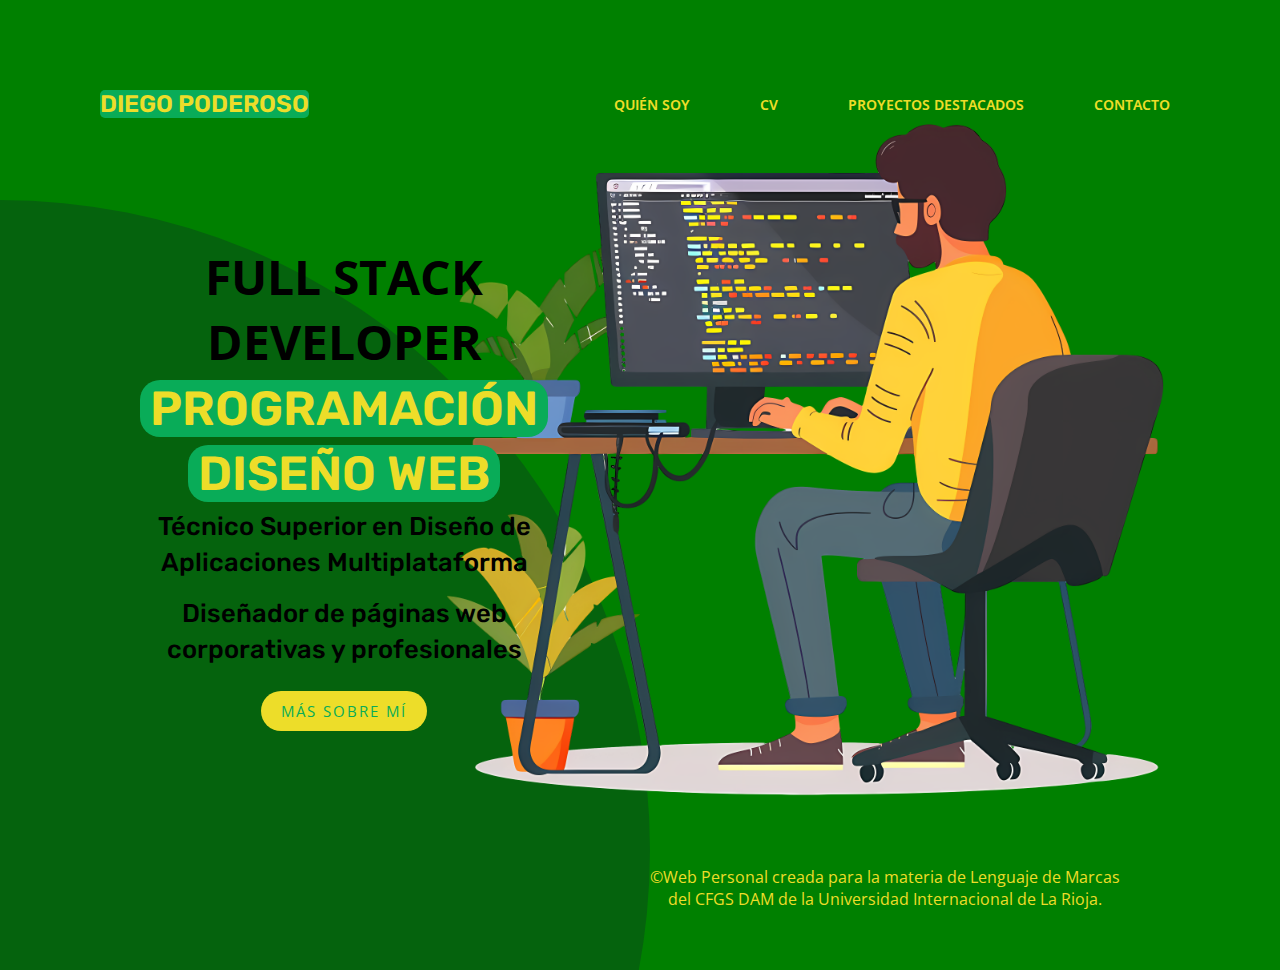
<file: Landing Page Web/index.html>
<!DOCTYPE html>
<html lang="en">
<head>
    <meta charset="UTF-8">
    <meta name="viewport" content="width=device-width, initial-scale=1.0">
    <link rel="stylesheet" href="style.css">
    <link rel="icon" href="img/indexicon.png" type="image/png">
    <title>Landing Page Web</title>
</head>
<body>
<section>
    <div class="circulo"></div>
    <header>
        <a href="#" class="logo">Diego Poderoso</a>
        <ul class="navbar">
            <li>
                <a href="#">Quién soy</a>
            </li>
            <li>
                <a href="#">CV</a>
            </li>
            <li>
                <a href="proyectos.html">Proyectos destacados</a>
            </li>
            <li>
                <a href="contacto.html">Contacto</a>
            </li>
        </ul>
    </header>
    <div class="contenido">
        <div class="tituloBox">
            <h2>Full Stack Developer<br></h2>
            <h2><span>Programación</span></h2>
            <h2><span>Diseño Web</span></h2>
            <p class="frase">Técnico Superior en Diseño de Aplicaciones Multiplataforma</p>
            <p class="frase">Diseñador de páginas web corporativas y profesionales</p>
            <a href="#">Más sobre mí</a>
        </div>
        <div class="imgBox">
            <img src="img/fondo.png" alt="">
        </div>
    </div>
    <div class="copyright">
        <p>&copy;Web Personal creada para la materia de Lenguaje de Marcas <br> del CFGS DAM de la Universidad Internacional de La Rioja.</p>
    </div>
    <ul class="RedesSociales">
        <li>
            <a href="#">
                <ion-icon name="mail-unread-outline"></ion-icon>
            </a>
        </li>
        <li>
            <a href="#">
                <ion-icon name="logo-linkedin"></ion-icon>
            </a>
        </li>
        <li>
            <a href="#">
                <ion-icon name="logo-github"></ion-icon>
            </a>
        </li>
        <li>
            <a href="#">
                <ion-icon name="logo-instagram"></ion-icon>
            </a>
        </li>
    </ul>
</section>    
</body>
</html>
</file>
<file: Landing Page Web/style.css>
@import url('https://fonts.googleapis.com/css2?family=Open+Sans:ital,wght@0,300..800;1,300..800&family=Rubik:ital,wght@0,300..900;1,300..900&display=swap');

*{
    margin:0px;
    padding:0px;
    box-sizing:border-box;
    font-family: "Open Sans", sans-serif;
}
body{
    background: green;
}
section{
    position:relative;
    width: 100%;
    min-height: 100vh;
    display: flex;
    justify-content: center;
    align-items: center;
    padding: 100px;
    margin-top: 50px;
}
header{
    position: absolute;
    top: 0px;
    left: 0px;
    width: 100%;
    padding: 40px 100px;
    display: flex;
    justify-content: space-between;
    align-items: center;
}
header .logo{
    color: rgb(237, 221, 41);
    font-size: 1.5em;
    text-decoration: none;
    text-transform: uppercase;
    background: rgb(9, 172, 88);
    border-radius: 5px;
    padding: 10 px;
    font-family: "Rubik", sans-serif;
    font-weight: 600;
}
header .logo:hover{
    color:  rgb(9, 172, 88);
    background: rgb(237, 221, 41);
    transition: 1s;
    border-bottom: 5px solid;
    padding: 2px;
}
header .navbar{
    position: relative;
    display: flex;
}
header .navbar li {
    list-style: none;
    margin-left: 50px;
}
header .navbar li a{
    text-decoration: none;
    color:rgb(237, 221, 41);
    font-weight: 650;
    padding: 10px;
    transition: 0.3s;
    font-size: 0.9em;
    text-transform: uppercase;
}
header .navbar li a:hover{
    border-bottom: 5px solid;
    padding: 2px;
}

.contenido{
    position: relative;
    display: flex;
    width: 100%;
    justify-content: space-between;
    align-items: center;
    padding-left: 0px;
    margin-bottom: 50px;
}
.contenido{
    position: relative;
    max-width: 600px;
    text-align: center;
}
.contenido .tituloBox{
    font-size: 2em;
    text-transform: uppercase;
    color: black;
    margin-left: -200px;
}
.contenido .tituloBox h2 span{
    background: rgb(9, 172, 88);
    color: rgb(237, 221, 41);
    padding: 0 10px;
    font-family: "Rubik", sans-serif;
    font-weight:600;
    border-radius: 20px;
}
.contenido .tituloBox p{
    font-size: 0.8em;
    line-height: 1.4;
    color:black;
    font-family: "Rubik", sans-serif;
    font-weight:500;
    margin-bottom: 15px;
    margin-top: 5px;
    text-transform: none;
}
.contenido .tituloBox a{
    text-decoration: none;
    text-transform: uppercase;
    font-size: 15px;
    color: rgb(9, 172, 88);
    background: rgb(237, 221, 41);
    padding: 10px 20px;
    margin: left 30px;
    border-radius: 20px;
    letter-spacing: 2px;
    transition: 1s;
}

.contenido .tituloBox a:hover{
    color:rgb(237, 221, 41);
    background: rgb(9, 172, 88);
    transition: 0.5s;
}
.contenido .imgBox{
    width: 600px;
    display: flex;
    justify-content: flex-end;
    padding-right: 110px;
    margin-top: -50px;
    margin-left: 150px;
    z-index: -5;
}
.contenido .imgBox img{
    height: 80vh;
}
.contenido .imgBox.img:hover{
    height: 80vh;
}
.copyright{
    position: absolute;
    bottom: 0px;
    left: 550px;
    padding: 0 0px 60px;
    display: flex;
    justify-content: center;
    align-items: center;
}
.copyright{
    color: rgb(237, 221, 41);
    text-align: center;
    margin-left: 100px;
}
.RedesSociales{
    position: absolute;
    left: 130px;
    bottom: 50px;
    display:flex;
    justify-content: space-between;
    align-items: center;
    padding: 0 100px 5px;
    list-style: none;
}

.RedesSociales li{
    padding: 10px;
}

.RedesSociales li a{
    color: black;
    font-size: 40em;
    transition: 0.3s;
}

.RedesSociales li:hover a{
    color:rgb(237, 221, 41);
}

.circulo{
    position: absolute;
    top:0px;
    left: 0px;
    background: rgb(5, 99, 13);
    clip-path: circle(650px at left 800px);
    width: 100%;
    height: 100%;
    z-index: -1000;
}

.Contacto .hablemos{
    color: rgb(5, 99, 13);
    font-family: "Rubik", sans-serif;
    font-size: 2.5em;
    text-decoration: none;
    text-transform: uppercase;
    padding: 60px 450px 100px;
    font-weight: 300;
}

.form-group {
    display: flex;
    color: rgb(237, 221, 41);
    width: 100%;
    justify-content: space-between;
    align-items: center;
    padding: 30px 400px 100px;
    font-weight: bold;
}

.proyectos .projects{
    color: rgb(237, 221, 41);
    font-family: "Rubik", sans-serif;
    font-size: 2.5em;
    text-shadow: 0 0 30px goldenrod;
    text-decoration: none;
    text-transform: uppercase;
    padding: 60px 450px 100px;
    font-weight: 300;
}
.galeria {
    width: 100%;
    margin: o auto;
}

.container:after{
    content: "";
    display: block;
    height: 0px;
    clear: both;
}
.container{
    width: 90%;
    margin: 0 9%;
}

.container div{
    width: 28%;
    height: auto;
    display: inline;
    float: left;
    margin: 0% 3% 0% 0%;
    padding: 0;
}

.container div img{
    width: 100%;
    height: auto;
    box-shadow: 0 0 10px gray;
    border: 5px solid #fff;
}

.container div img~span{
    width: 100%;
    display: block;
    opacity: 0;
    margin: 0;
    padding: 2px 5px;
    color: #fff;
    background: rgb(5, 99, 13);
    box-shadow: 0 0 10px #666;
    text-align: center;
}

.container div img:hover+span{
    opacity: 1;
}

.container:hover div{
    opacity: 0.2;
    transform: scale(0.7);
    transition: 2s;
}

.container:hover div:hover{
    opacity: 1;
    transform: scale(1);
}
</file>
